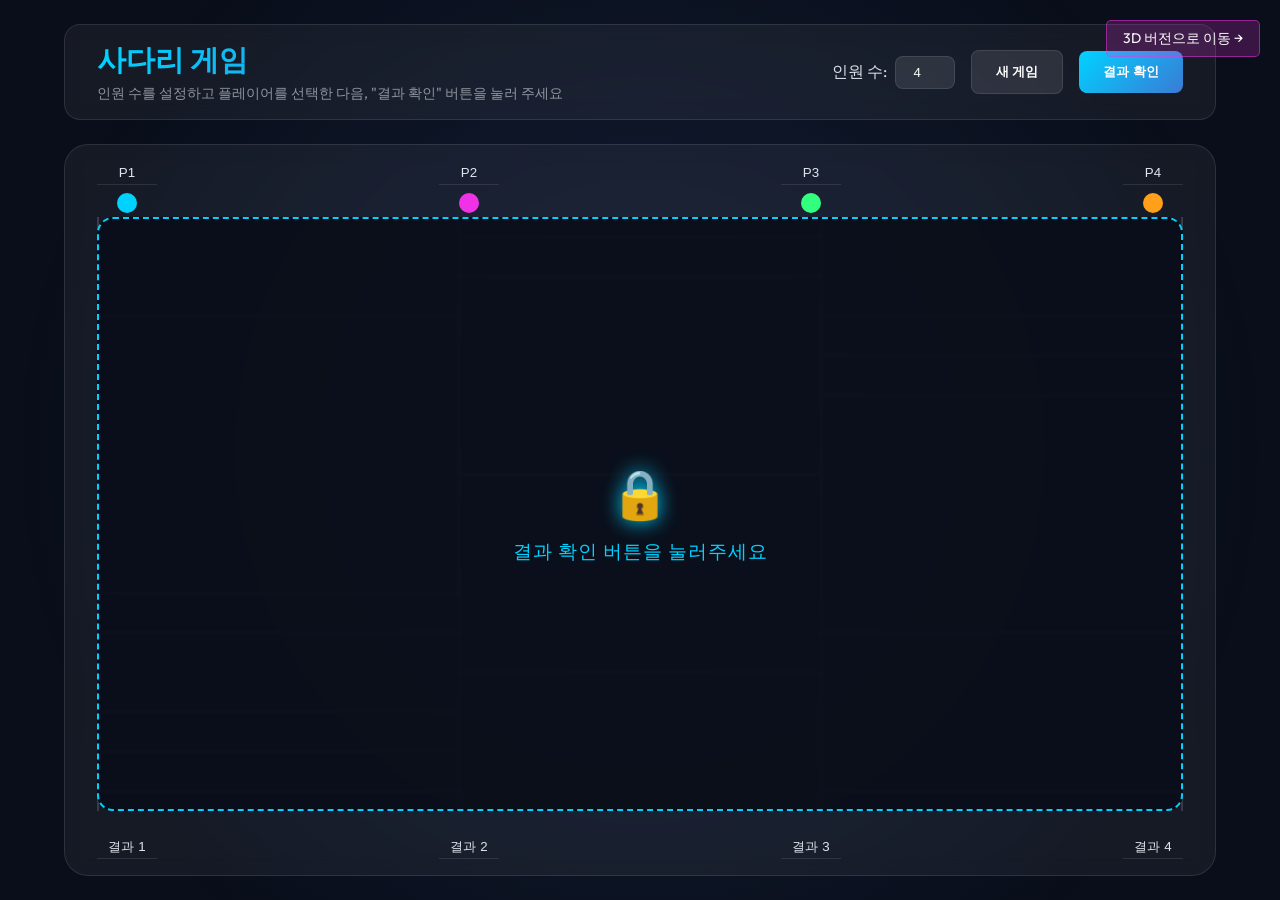
<file: index.html>
<!DOCTYPE html>
<html lang="ko">
<head>
    <meta charset="UTF-8">
    <meta name="viewport" content="width=device-width, initial-scale=1.0">
    <title>사다리 게임</title>
    <link rel="stylesheet" href="game.css">
    <link href="https://fonts.googleapis.com/css2?family=Outfit:wght@300;400;600&display=swap" rel="stylesheet">
</head>
<body>
    <a href="./3d.html" style="position: absolute; top: 20px; right: 20px; z-index: 100; text-decoration: none; color: white; font-size: 14px; padding: 8px 16px; background: rgba(240, 50, 230, 0.2); border: 1px solid rgba(240, 50, 230, 0.5); border-radius: 5px; transition: 0.3s;" onmouseover="this.style.background='rgba(240, 50, 230, 0.4)'" onmouseout="this.style.background='rgba(240, 50, 230, 0.2)'">3D 버전으로 이동 →</a>
    <div class="background-glow"></div>
    <div class="container">
        <div class="top-bar">
            <header>
                <h1>사다리 게임</h1>
                <p>인원 수를 설정하고 플레이어를 선택한 다음, "결과 확인" 버튼을 눌러 주세요</p>
            </header>

            <div id="game-controls">
                <div class="control-group">
                    <label for="column-count">인원 수:</label>
                    <input type="number" id="column-count" min="2" max="10" value="4">
                </div>
                <button id="reset-btn" class="btn secondary">새 게임</button>
                <button id="check-result-btn" class="btn primary">결과 확인</button>
            </div>
        </div>

        <main id="ladder-container">
            <div id="mystery-box">
                <div class="mystery-content">
                    <span class="lock-icon">🔒</span>
                    <p>결과 확인 버튼을 눌러주세요</p>
                </div>
            </div>
            <canvas id="ladder-canvas"></canvas>
            <div id="participants-top" class="participants"></div>
            <div id="participants-bottom" class="participants"></div>
        </main>

        <div id="result-overlay" class="hidden">
            <div class="result-content">
                <h2>결과 확인</h2>
                <p id="result-text"></p>
                <button id="close-result" class="btn">닫기</button>
            </div>
        </div>
    </div>
    <script src="script.js"></script>
</body>
</html>
</file>
<file: game.css>
:root {
    --bg-color: #0a0e1a;
    --card-bg: rgba(255, 255, 255, 0.05);
    --primary-color: #00d2ff;
    --secondary-color: #3a7bd5;
    --accent-color: #f032e6;
    --text-color: #e0e6ed;
    --glass-border: rgba(255, 255, 255, 0.1);
    --font-main: 'Outfit', sans-serif;
}

* {
    margin: 0;
    padding: 0;
    box-sizing: border-box;
}

html, body {
    height: 100%;
    margin: 0;
    padding: 0;
    overflow: hidden;
}

body {
    background-color: var(--bg-color);
    color: var(--text-color);
    font-family: var(--font-main);
}

.background-glow {
    position: fixed;
    top: 0;
    left: 0;
    width: 100%;
    height: 100%;
    background: radial-gradient(circle at 50% 50%, rgba(58, 123, 213, 0.15) 0%, transparent 80%);
    pointer-events: none;
    z-index: -1;
}

.container {
    max-width: 1200px;
    margin: 0 auto;
    padding: 1.5rem;
    display: flex;
    flex-direction: column;
    height: 100vh;
    overflow: hidden;
}

.top-bar {
    display: flex;
    justify-content: space-between;
    align-items: center;
    width: 100%;
    margin-bottom: 1.5rem;
    background: var(--card-bg);
    padding: 1rem 2rem;
    border-radius: 1rem;
    backdrop-filter: blur(10px);
    border: 1px solid var(--glass-border);
}

header {
    text-align: left;
}

header h1 {
    font-size: 1.8rem;
    font-weight: 600;
    background: linear-gradient(to right, var(--primary-color), var(--secondary-color));
    -webkit-background-clip: text;
    background-clip: text;
    -webkit-text-fill-color: transparent;
    margin-bottom: 0.2rem;
}

header p {
    color: rgba(224, 230, 237, 0.6);
    font-size: 0.9rem;
}

#game-controls {
    display: flex;
    gap: 1rem;
    align-items: center;
}

.control-group {
    display: flex;
    align-items: center;
    gap: 0.5rem;
}

input[type="number"] {
    background: rgba(255, 255, 255, 0.1);
    border: 1px solid var(--glass-border);
    color: white;
    padding: 0.5rem;
    border-radius: 0.5rem;
    width: 60px;
    text-align: center;
}

.btn {
    padding: 0.75rem 1.5rem;
    border-radius: 0.5rem;
    border: none;
    cursor: pointer;
    font-weight: 600;
    transition: all 0.3s ease;
}

.btn.primary {
    background: linear-gradient(135deg, var(--primary-color), var(--secondary-color));
    color: white;
}

.btn.secondary {
    background: rgba(255, 255, 255, 0.1);
    color: white;
    border: 1px solid var(--glass-border);
}

.btn:hover {
    transform: translateY(-2px);
    box-shadow: 0 5px 15px rgba(0, 210, 255, 0.3);
}

#ladder-container {
    flex: 1;
    width: 100%;
    position: relative;
    background: var(--card-bg);
    border-radius: 1.5rem;
    padding: 4.5rem 2rem 4rem;
    border: 1px solid var(--glass-border);
    backdrop-filter: blur(10px);
    display: flex;
    flex-direction: column;
    overflow: hidden;
    min-height: 0;
    margin-bottom: 0;
}

#mystery-box {
    position: absolute;
    top: 4.5rem;
    left: 2rem;
    right: 2rem;
    bottom: 4rem;
    background: rgba(10, 14, 26, 0.95);
    border: 2px dashed var(--primary-color);
    border-radius: 1rem;
    z-index: 10;
    display: flex;
    justify-content: center;
    align-items: center;
    transition: opacity 0.5s ease, transform 0.5s ease;
    backdrop-filter: blur(15px);
}

#mystery-box.reveal {
    opacity: 0;
    transform: scale(1.05);
    pointer-events: none;
}

.mystery-content {
    text-align: center;
    color: var(--primary-color);
}

.mystery-content .lock-icon {
    font-size: 3rem;
    display: block;
    margin-bottom: 1rem;
    filter: drop-shadow(0 0 10px var(--primary-color));
}

.mystery-content p {
    font-size: 1.2rem;
    font-weight: 300;
    letter-spacing: 1px;
}

#ladder-canvas {
    width: 100%;
    height: 100%;
}

.participants {
    display: flex;
    justify-content: space-between;
    width: 100%;
    position: absolute;
    left: 0;
    padding: 0 2rem;
}

#participants-top {
    top: 1rem;
}

#participants-bottom {
    bottom: 1rem;
}

.participant {
    width: 60px;
    text-align: center;
    position: relative;
    cursor: pointer;
}

.participant input {
    width: 100%;
    background: transparent;
    border: none;
    border-bottom: 1px solid var(--glass-border);
    color: var(--text-color);
    text-align: center;
    padding: 0.25rem;
}

.participant-start {
    display: block;
    width: 20px;
    height: 20px;
    background: var(--primary-color);
    border-radius: 50%;
    margin: 0.5rem auto 0;
    transition: transform 0.2s;
}

.participant:hover .participant-start {
    transform: scale(1.3);
    box-shadow: 0 0 10px var(--primary-color);
}

#result-overlay {
    position: fixed;
    top: 0;
    left: 0;
    width: 100%;
    height: 100%;
    background: rgba(0, 0, 0, 0.8);
    display: flex;
    justify-content: center;
    align-items: center;
    z-index: 100;
    backdrop-filter: blur(5px);
}

.result-content {
    background: #151e33;
    padding: 3rem;
    border-radius: 2rem;
    text-align: center;
    border: 1px solid var(--primary-color);
    box-shadow: 0 0 30px rgba(0, 210, 255, 0.2);
}

.hidden {
    display: none !important;
}
</file>
